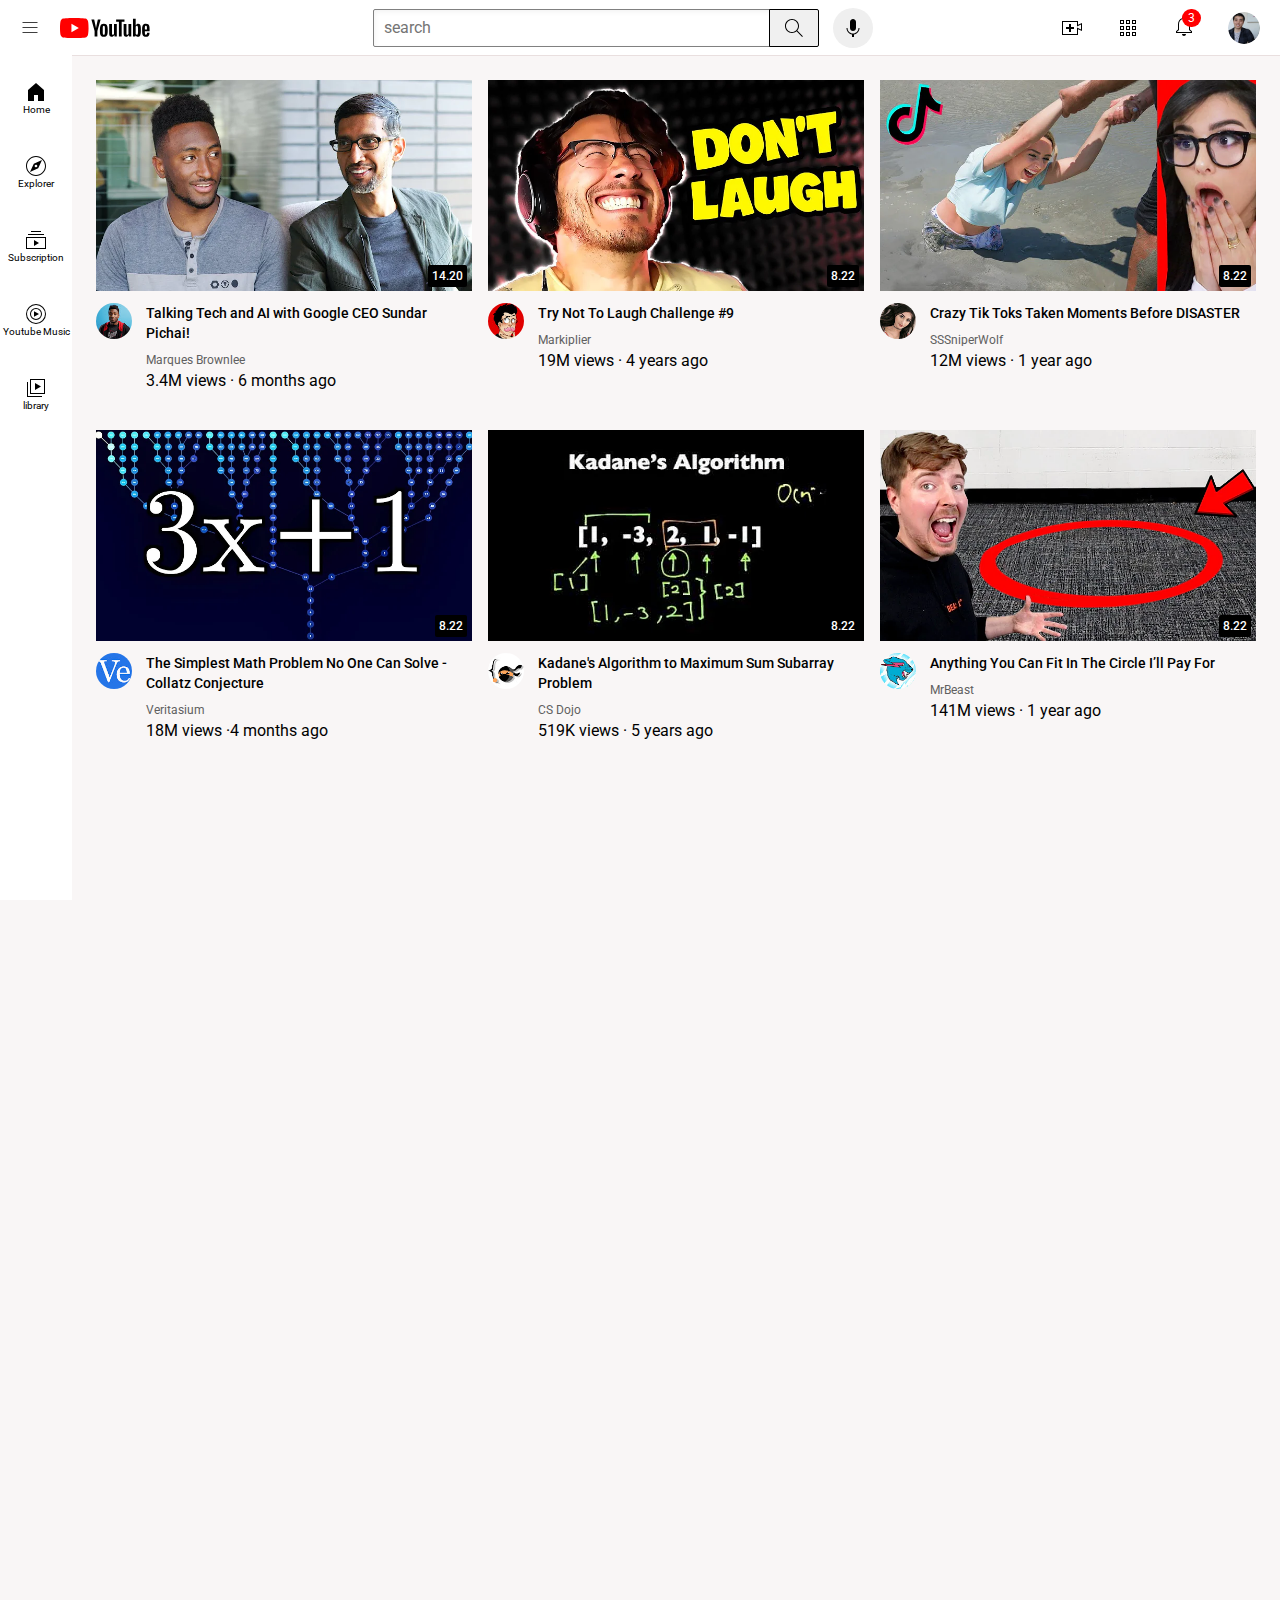
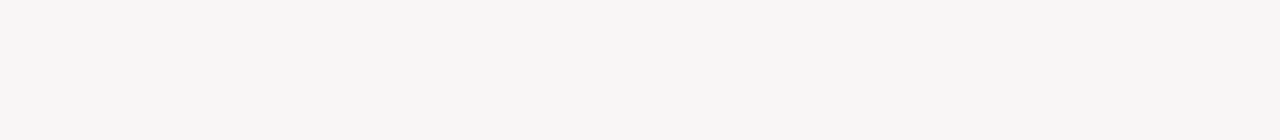
<file: index.html>
<!DOCTYPE html>
<html><head>
    <title>
        youtube.com clone
    </title>
    <link rel="preconnect" href="https://fonts.googleapis.com">
    <link rel="preconnect" href="https://fonts.gstatic.com" crossorigin>
    <link href="https://fonts.googleapis.com/css2?family=Roboto:wght@400;500;700&display=swap" rel="stylesheet">
    <link rel="stylesheet"  href="folder-styles/video.css">
    <link rel="stylesheet"  href="folder-styles/general.css">
    <link rel="stylesheet"  href="folder-styles/header.css">
    <link rel="stylesheet"  href="folder-styles/sidebar.css">
 
    </head>
    <body>
        <div class="header">
            <div class="left-section"><img class="hamburger-menu" src="icons/hamburger-menu.svg"><img class="youtube-logo" src="icons/youtube-logo.svg"></div>
            <div class="middle-section"><input class="search-box" type="text" placeholder="search">
                        <button class ="search-button"><img class="search-icon" src="icons/search.svg"></button>
                        <button class="voice-search-button"><img class="voice-search-icon " src="icons/voice-search-icon.svg"></button></div>
            <div class="right-section">
                <img class="upload-icons" src="icons/upload.svg">
                <img class="youtube-apps-icons" src="icons/youtube-apps.svg">
                <div class="notifications-icon-containers">
                    <div class="notification-count">3</div>
                    <div><img class="notifications-icons" src="icons/notifications.svg"></div>
                </div>    
                <img class="current-user-picture" src="icons/my-channel.jpeg">
            </div>
            
        </div>
        <div class="sidebar">
            <div class="sidebar-link">
                <img src="icons/home.svg">
                <div>Home</div>
            </div>
            <div class="sidebar-link">
                <img src="icons/explore.svg">
                <div>Explorer</div>
            </div>
            <div class="sidebar-link">
                <img src="icons/subscriptions.svg">
                <div>Subscription</div>
            </div>
            <div class="sidebar-link">
                <img src="icons/youtube-music.svg">
                <div>Youtube Music</div>
            </div>
            <div class="sidebar-link">
                <img src="icons/library.svg">
                <div>library</div>
            </div>
        </div>
       
        <div class="video-grid">
            <div class="video-preview">
                <div class="thumbnail-row">
                    <img class ="thumbnail" src="thumbnail/thumbnail-1.webp">
                    <div class="video-time">14.20</div>
                </div>
                
                <div class="video-info-grid">
                    <div class="channel-picture">
                        
                        <img class="profile-picture" src="channel-img/channel-1.jpeg">
                        
                    </div>
                    <div class="video-info">
                            
                        <p class="video-title">
                           Talking Tech and AI with Google CEO Sundar Pichai!
                        </p>
                        <p class="video-author">
                            Marques Brownlee
                        </p>
                        <p class="video-status">
                            3.4M views &#183; 6 months ago
                        </p>
                    </div>    
                </div>    
            </div>
            <div class="video-preview">
                <div class="thumbnail-row">
                    <img class ="thumbnail" src="thumbnail/thumbnail-2.webp">
                    <div class="video-time">8.22</div>
                </div>
                <div class="video-info-grid">
                    <div class="channel-picture">
                        <img class="profile-picture" src="channel-img/channel-2.jpeg">
                    </div>
                    <div class="video-info">
                        <p class="video-title">
                            Try Not To Laugh Challenge #9
                        </p>
                        <p class="video-author">
                            Markiplier
                        </p>
                        <p class="video-status">
                            19M views 	&#183; 4 years ago
                        </p> 

                    </div>
                </div>
                
                
            </div>
            <div class="video-preview">
                <div class="thumbnail-row">
                    <img class ="thumbnail" src="thumbnail/thumbnail-3.webp">
                    <div class="video-time">8.22</div>
                    
                </div>
                <div class="video-info-grid">
                    <div class="channel-picture">
                        
                        <img class="profile-picture" src="channel-img/channel-3.jpeg">
                        
                    </div>
                    <div class="video-info">
                            
                        <p class="video-title">
                            Crazy Tik Toks Taken Moments Before DISASTER
                        </p>
                        <p class="video-author">
                            SSSniperWolf
                        </p>
                        <p class="video-status">
                            12M views &#183; 1 year ago
                        </p>
                    </div>    
                </div>    
            </div>
            <div class="video-preview">
                <div class="thumbnail-row">
                    <img class ="thumbnail" src="thumbnail/thumbnail-4.webp">
                    <div class="video-time">8.22</div>
                </div>
                <div class="video-info-grid">
                    <div class="channel-picture">
                        <img class="profile-picture" src="channel-img/channel-4.jpeg">
                    </div>
                    <div class="video-info">
                        <p class="video-title">
                            The Simplest Math Problem No One Can Solve - Collatz Conjecture   
                        </p>
                        <p class="video-author">
                            Veritasium
                        </p>
                        <p class="video-status">
                            18M views &#183;4 months ago
                        </p> 

                    </div>
                </div>
            </div>    
                <div class="video-preview">
                    <div class="thumbnail-row">
                        <img class ="thumbnail" src="thumbnail/thumbnail-5.webp">
                        <div class="video-time">8.22</div>
                    </div>
                    <div class="video-info-grid">
                        <div class="channel-picture">
                            
                            <img class="profile-picture" src="channel-img/channel-5.jpeg">
                            
                        </div>
                        <div class="video-info">
                                
                            <p class="video-title">
                                
                                Kadane's Algorithm to Maximum Sum Subarray Problem
                                
                            <p class="video-author">
                                CS Dojo
                            </p>
                            <p class="video-status">
                                519K views &#183; 5 years ago                                
                            </p>
                            </p>
                        </div>    
                    </div>    
                </div>
                <div class="video-preview">
                    <div class="thumbnail-row">
                        <img class ="thumbnail" src="thumbnail/thumbnail-6.webp">
                        <div class="video-time">8.22</div>
                    </div>
                    <div class="video-info-grid">
                        <div class="channel-picture">
                            <img class="profile-picture" src="channel-img/channel-6.jpeg">
                        </div>
                        <div class="video-info">
                            <p class="video-title">
                                
                                Anything You Can Fit In The Circle I’ll Pay For
                            </p>
                            <p class="video-author">
                                MrBeast
                            </p>
                            <p class="video-status">
                                141M views · 1 year ago
                            </p> 
    
                        </div>
                    </div>
                </div>
        </div>     
    </body>
</html>
</file>
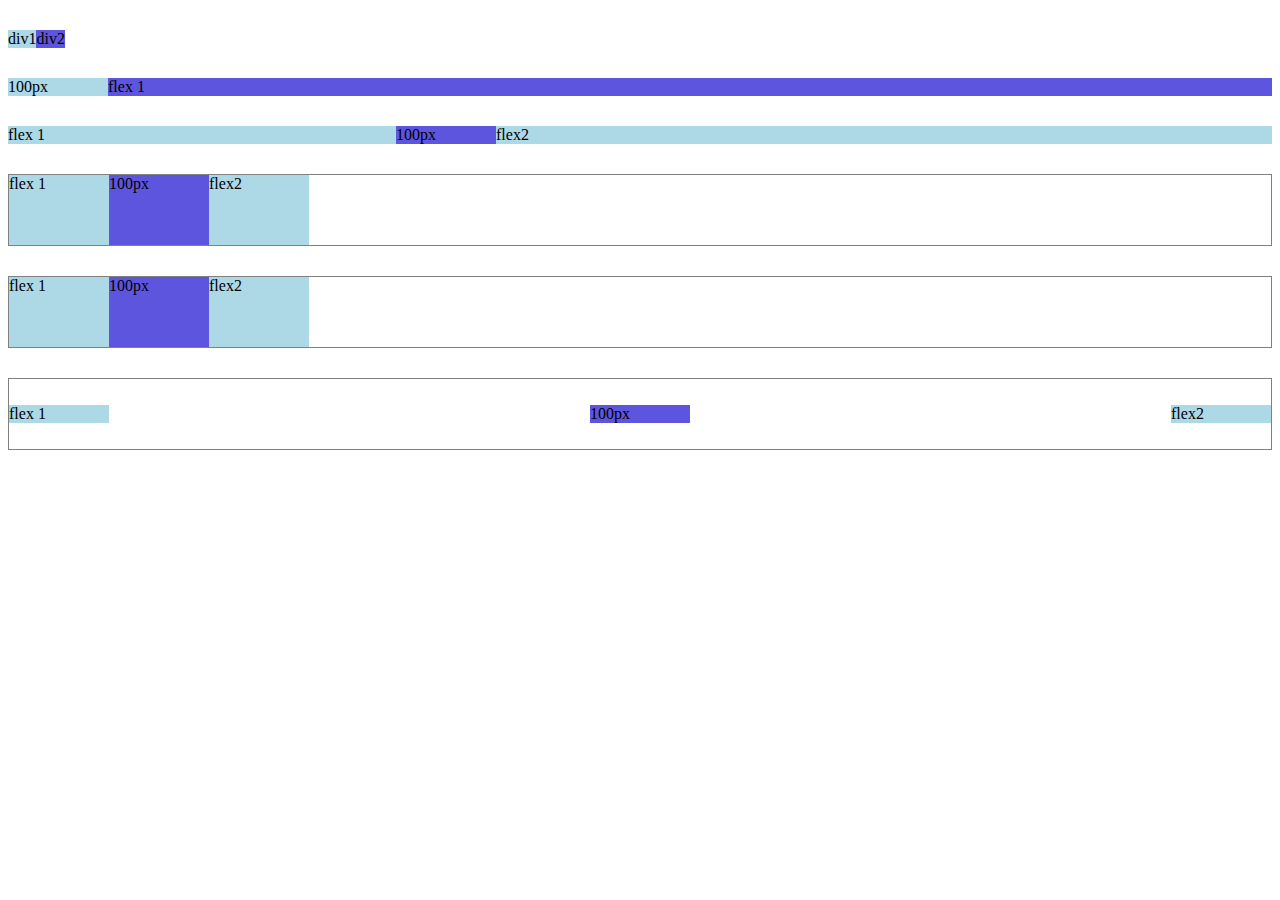
<file: flexbox.html>
<!DOCTYPE html>
<html>
    <head>
        <body>
            <div style="display:flex;
                        flex-direction:row;
                        margin-top:30px;">
                <div style="background-color:lightblue;">div1</div>
                <div style="background-color:rgb(94, 85, 223);">div2</div>
            </div>
            <div style="display:flex;
                        flex-direction:row;
                        margin-top:30px">
                <div style="background-color:lightblue;
                            width:100px">100px</div>
                <div style="background-color:rgb(94, 85, 223);
                            flex: 1;">flex 1</div>
            </div>
            <div style="display:flex;
                        flex-direction:row;
                        margin-top:30px;">
                <div style="background-color:lightblue;
                            flex:1;">flex 1</div>
                <div style="background-color:rgb(94, 85, 223);
                            width:100px;">100px</div>
                <div style="background-color:lightblue;
                            flex:2;">flex2</div>
            </div>
            <div style="margin-top: 30px;
                        height:70px;
                        border-width:1px;
                        border-style:solid;
                        border-color:gray;
                        
                        display:flex;
                        flex-direction:row;
                        margin-top:30px;">
                <div style="background-color:lightblue;
                            width:100px;">flex 1</div>
                <div style="background-color:rgb(94, 85, 223);
                            width:100px;">100px</div>
                <div style="background-color:lightblue;
                            width:100px;">flex2</div>
            </div>
            <div style="margin-top: 30px;
                        height:70px;
                        border-width:1px;
                        border-style:solid;
                        border-color:gray;
                        
                        display:flex;
                        flex-direction:row;
                        margin-top:30px;">
                <div style="background-color:lightblue;
                            width:100px;">flex 1</div>
                <div style="background-color:rgb(94, 85, 223);
                            width:100px;">100px</div>
                <div style="background-color:lightblue;
                            width:100px;">flex2</div>
            </div>
            <div style="margin-top: 30px;
                        height:70px;
                        border-width:1px;
                        border-style:solid;
                        border-color:gray;
                        justify-content: space-between;
                        align-items :center;
                        display:flex;
                        flex-direction:row;
                        margin-top:30px;">
                <div style="background-color:lightblue;
                            width:100px;">flex 1</div>
                <div style="background-color:rgb(94, 85, 223);
                            width:100px;">100px</div>
                <div style="background-color:lightblue;
                            width:100px;">flex2</div>
            </div>
        </body>
    </head>
</html>
</file>
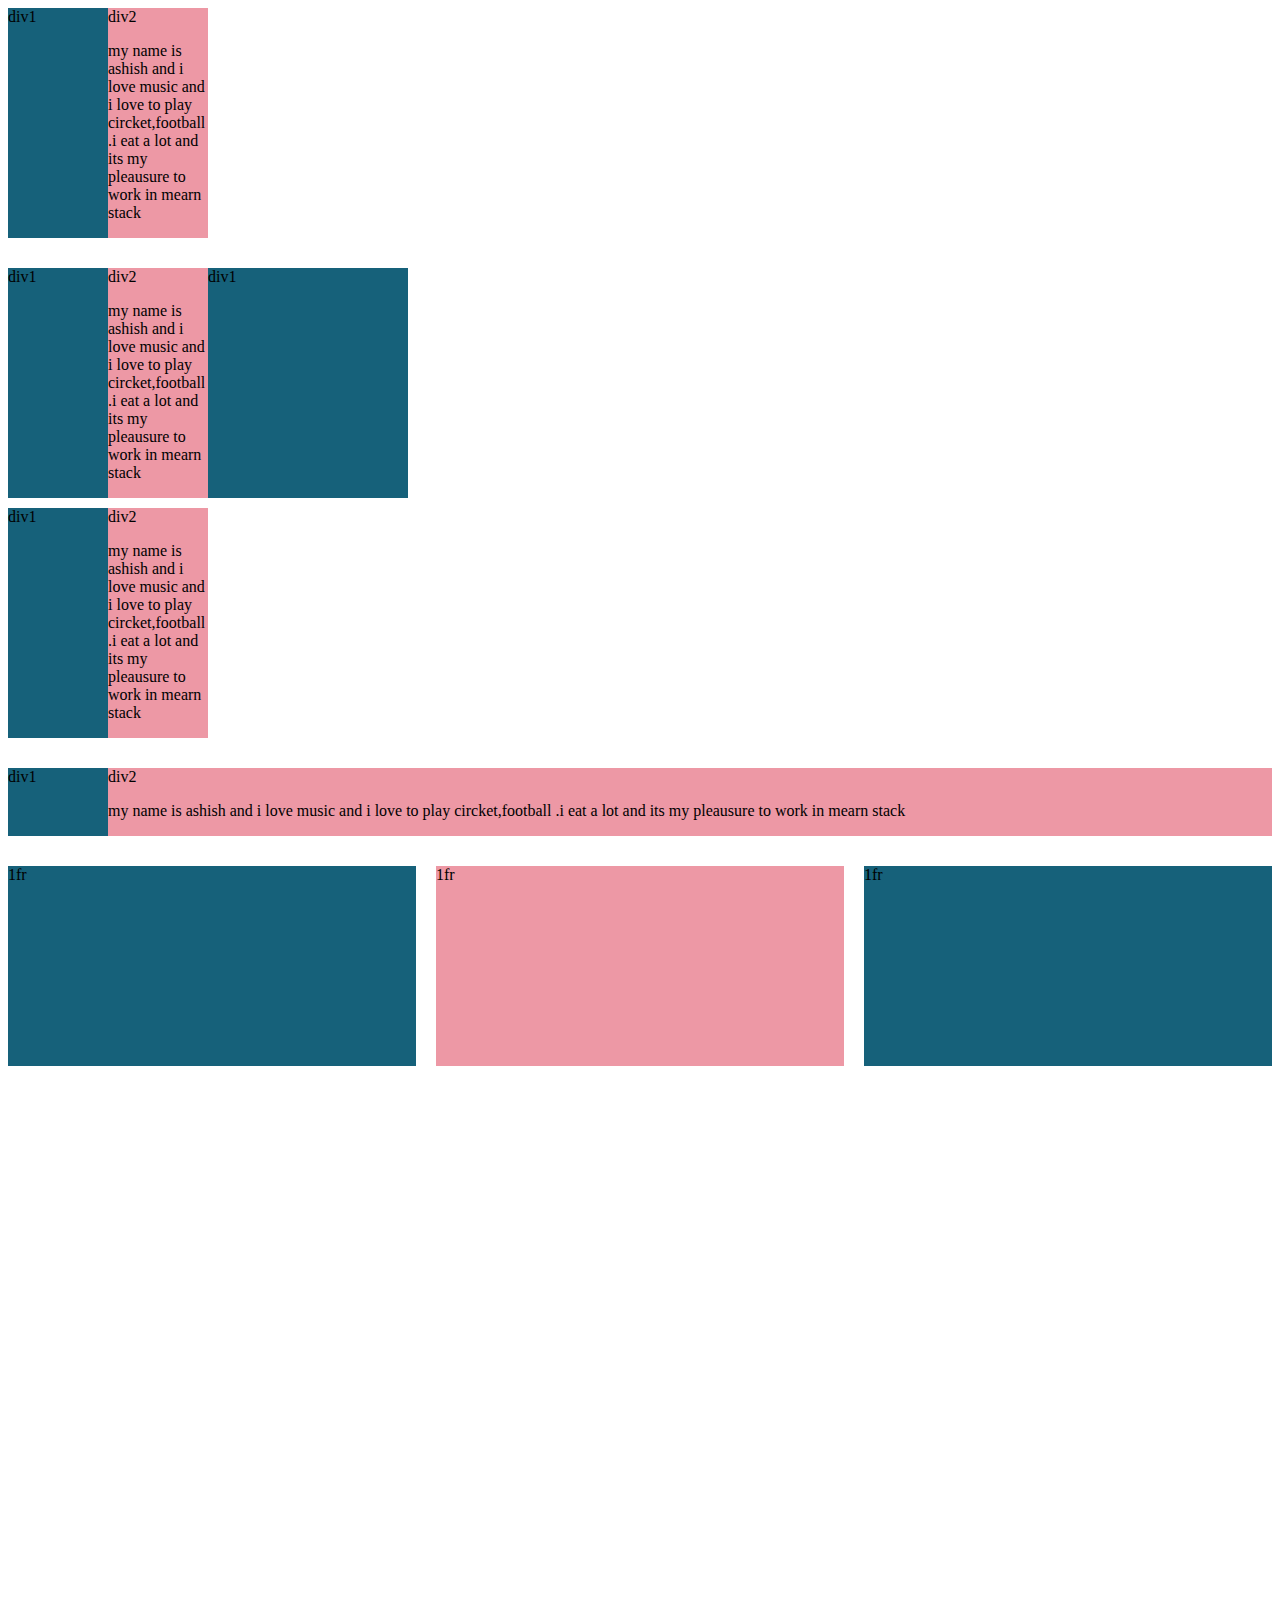
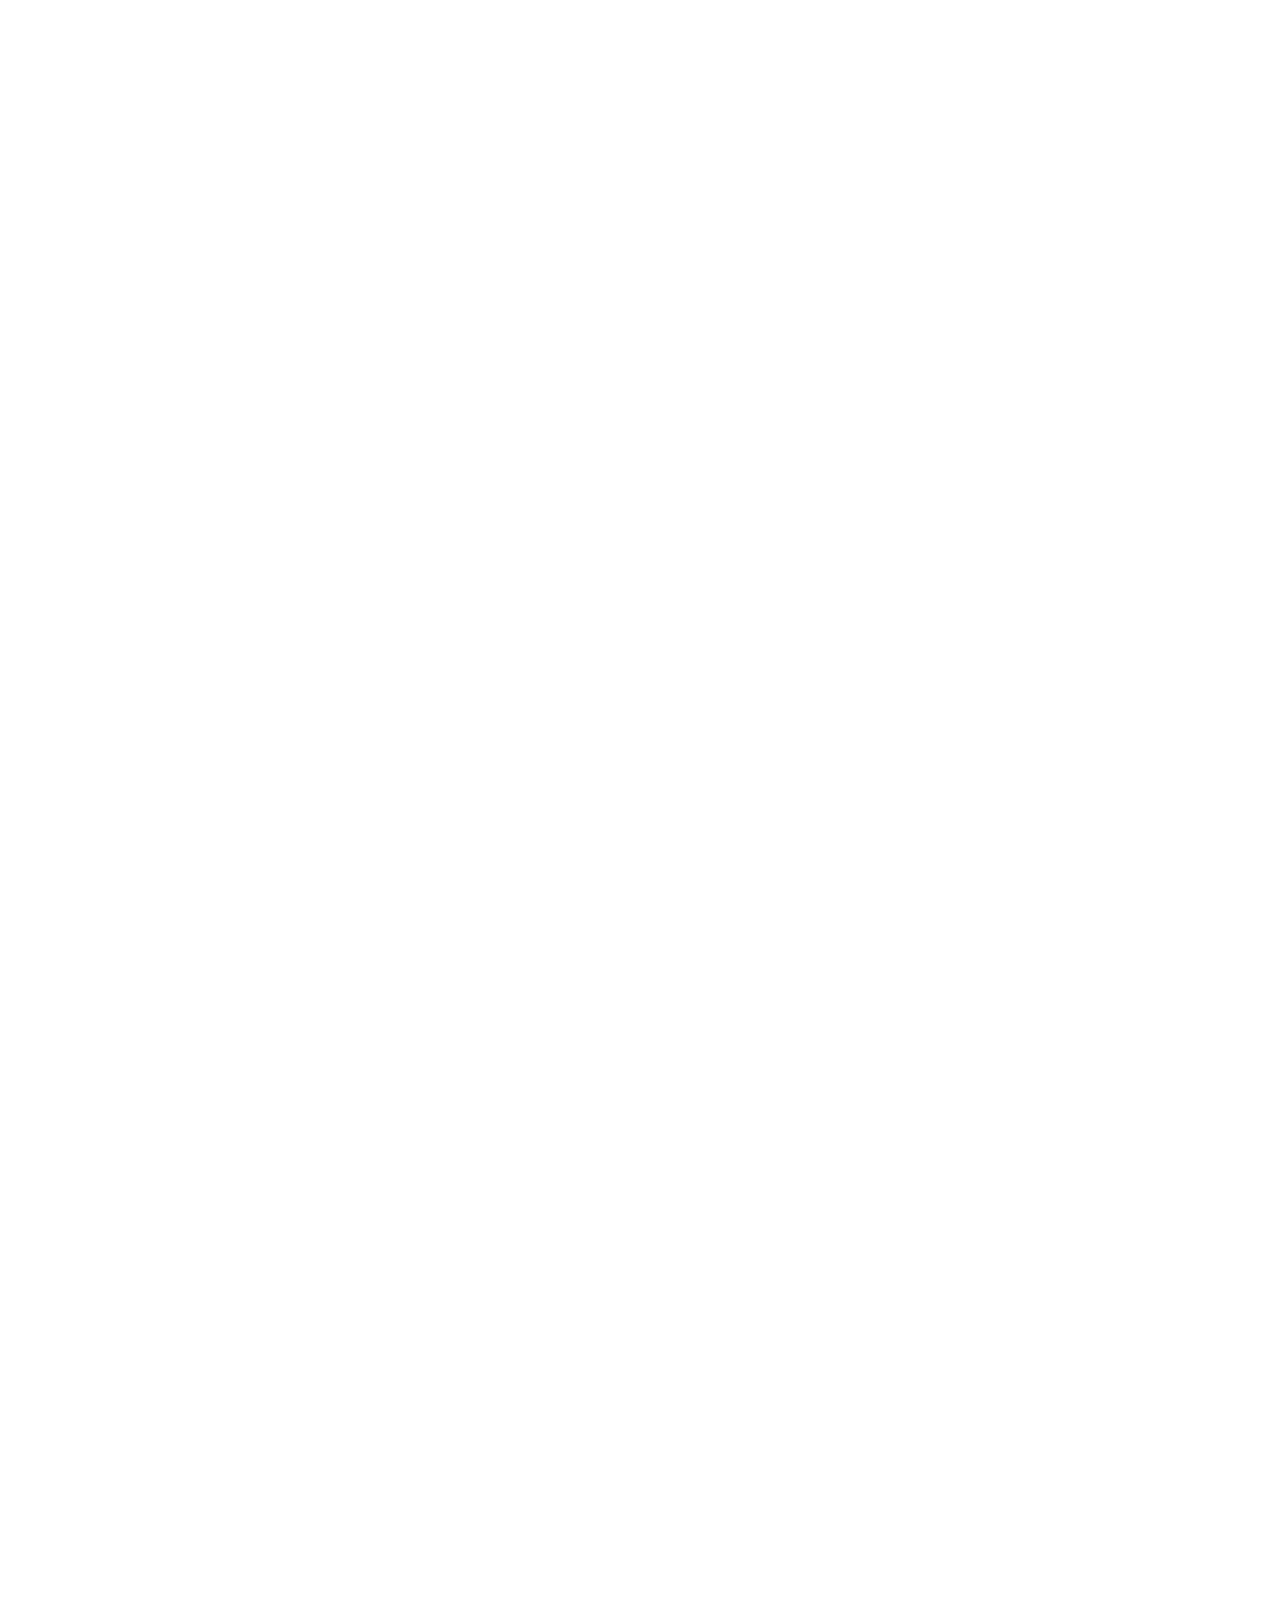
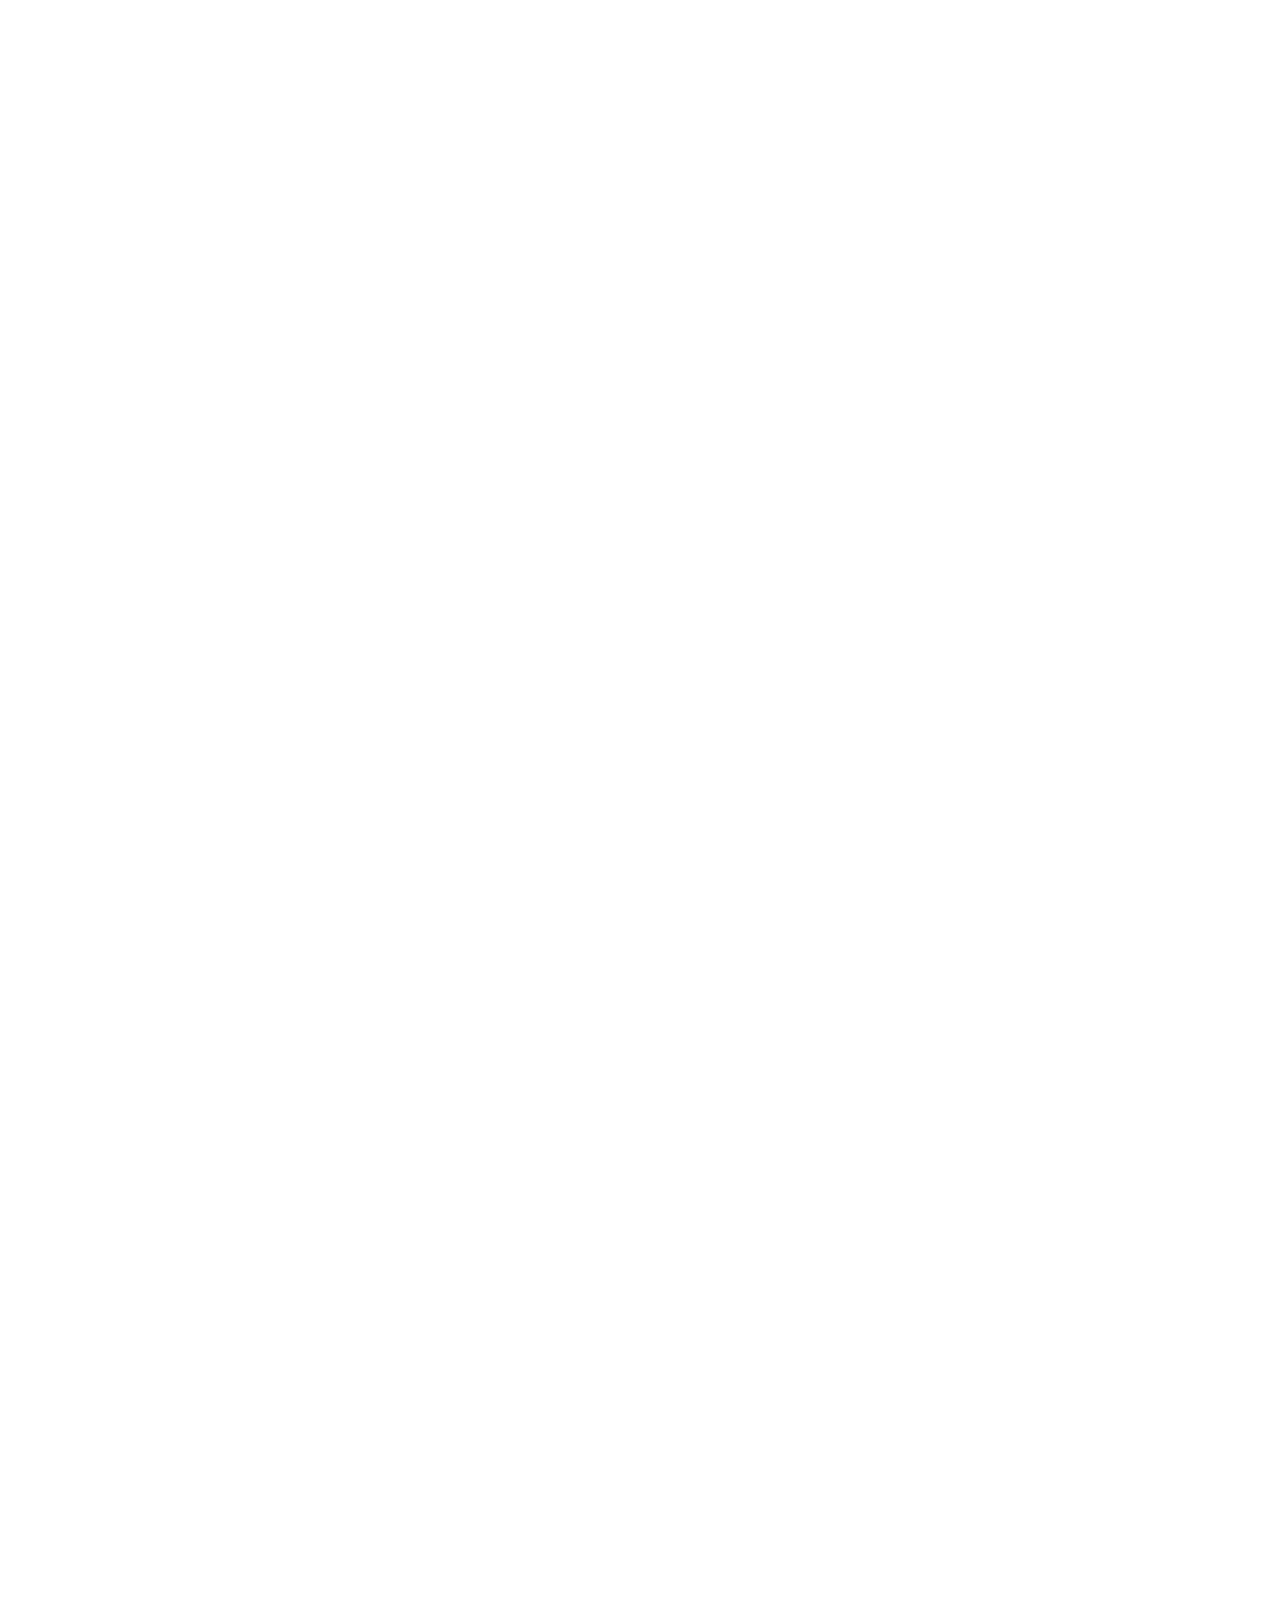
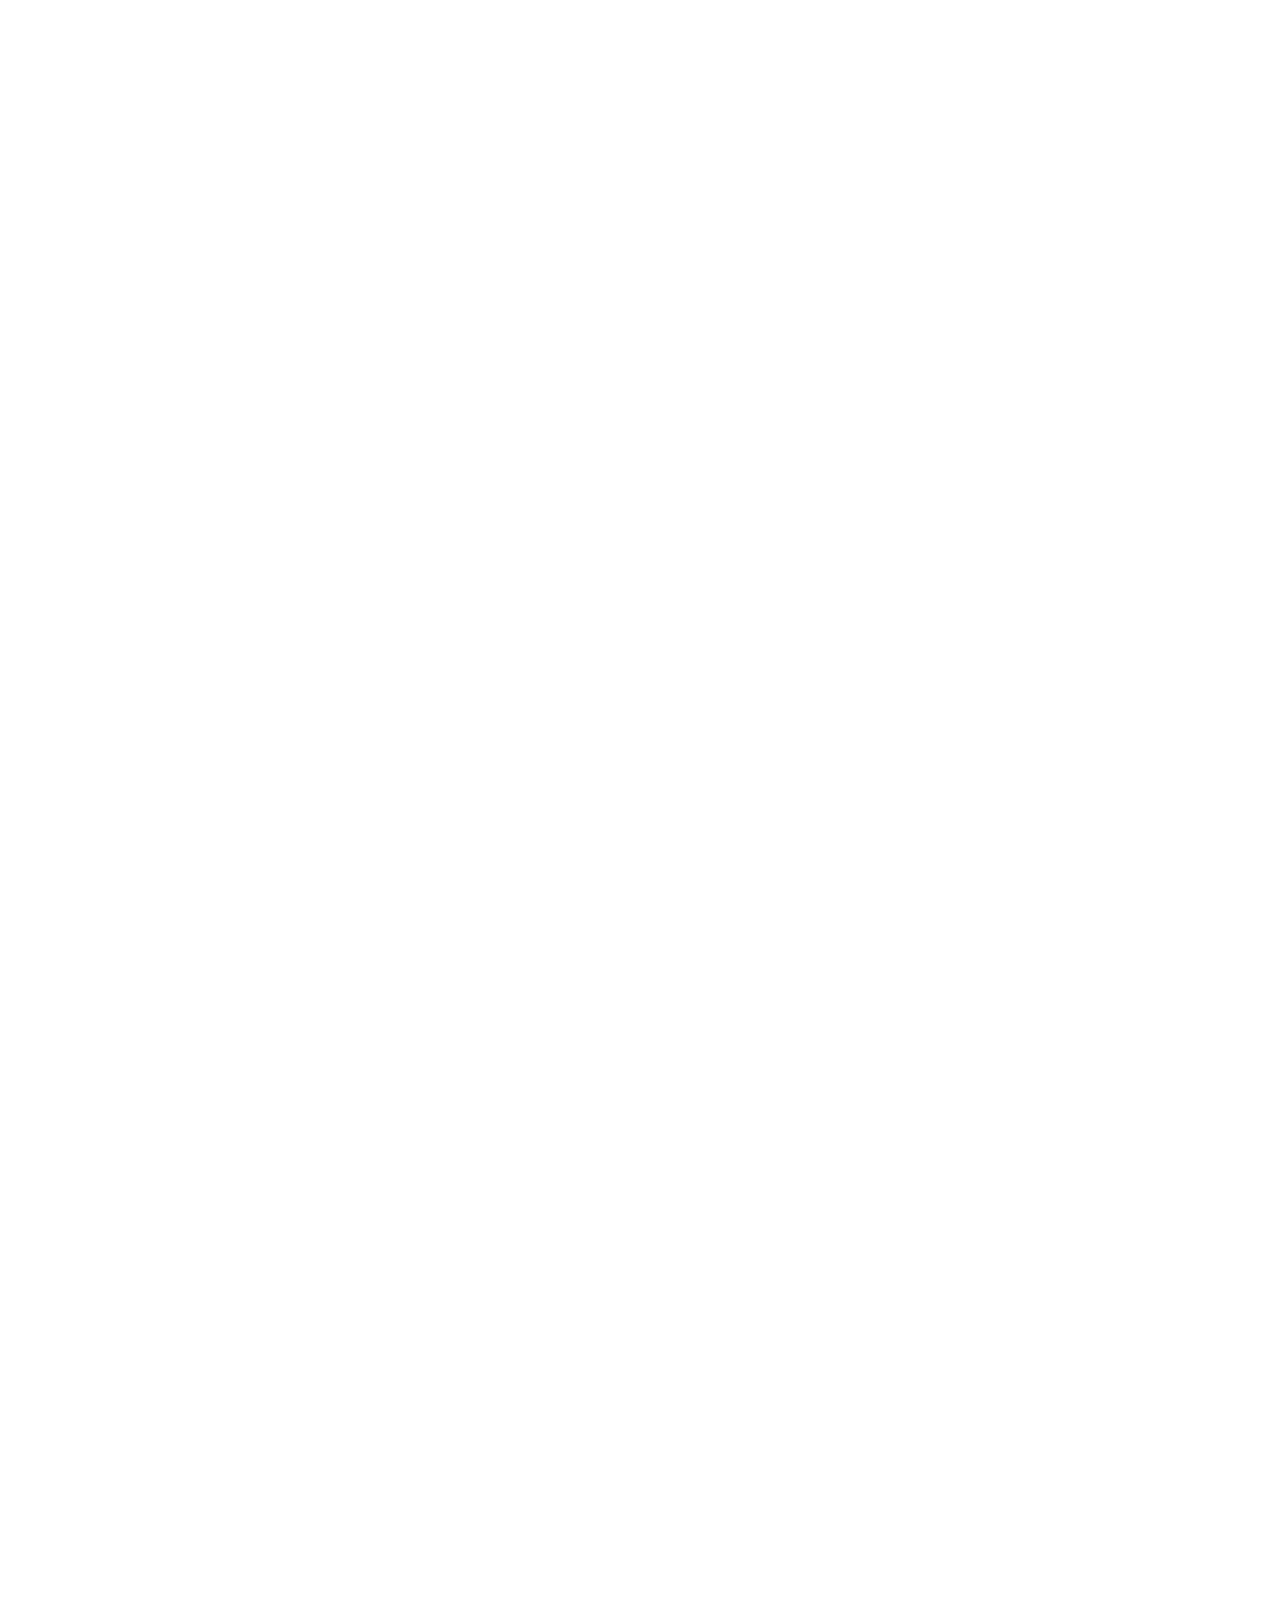
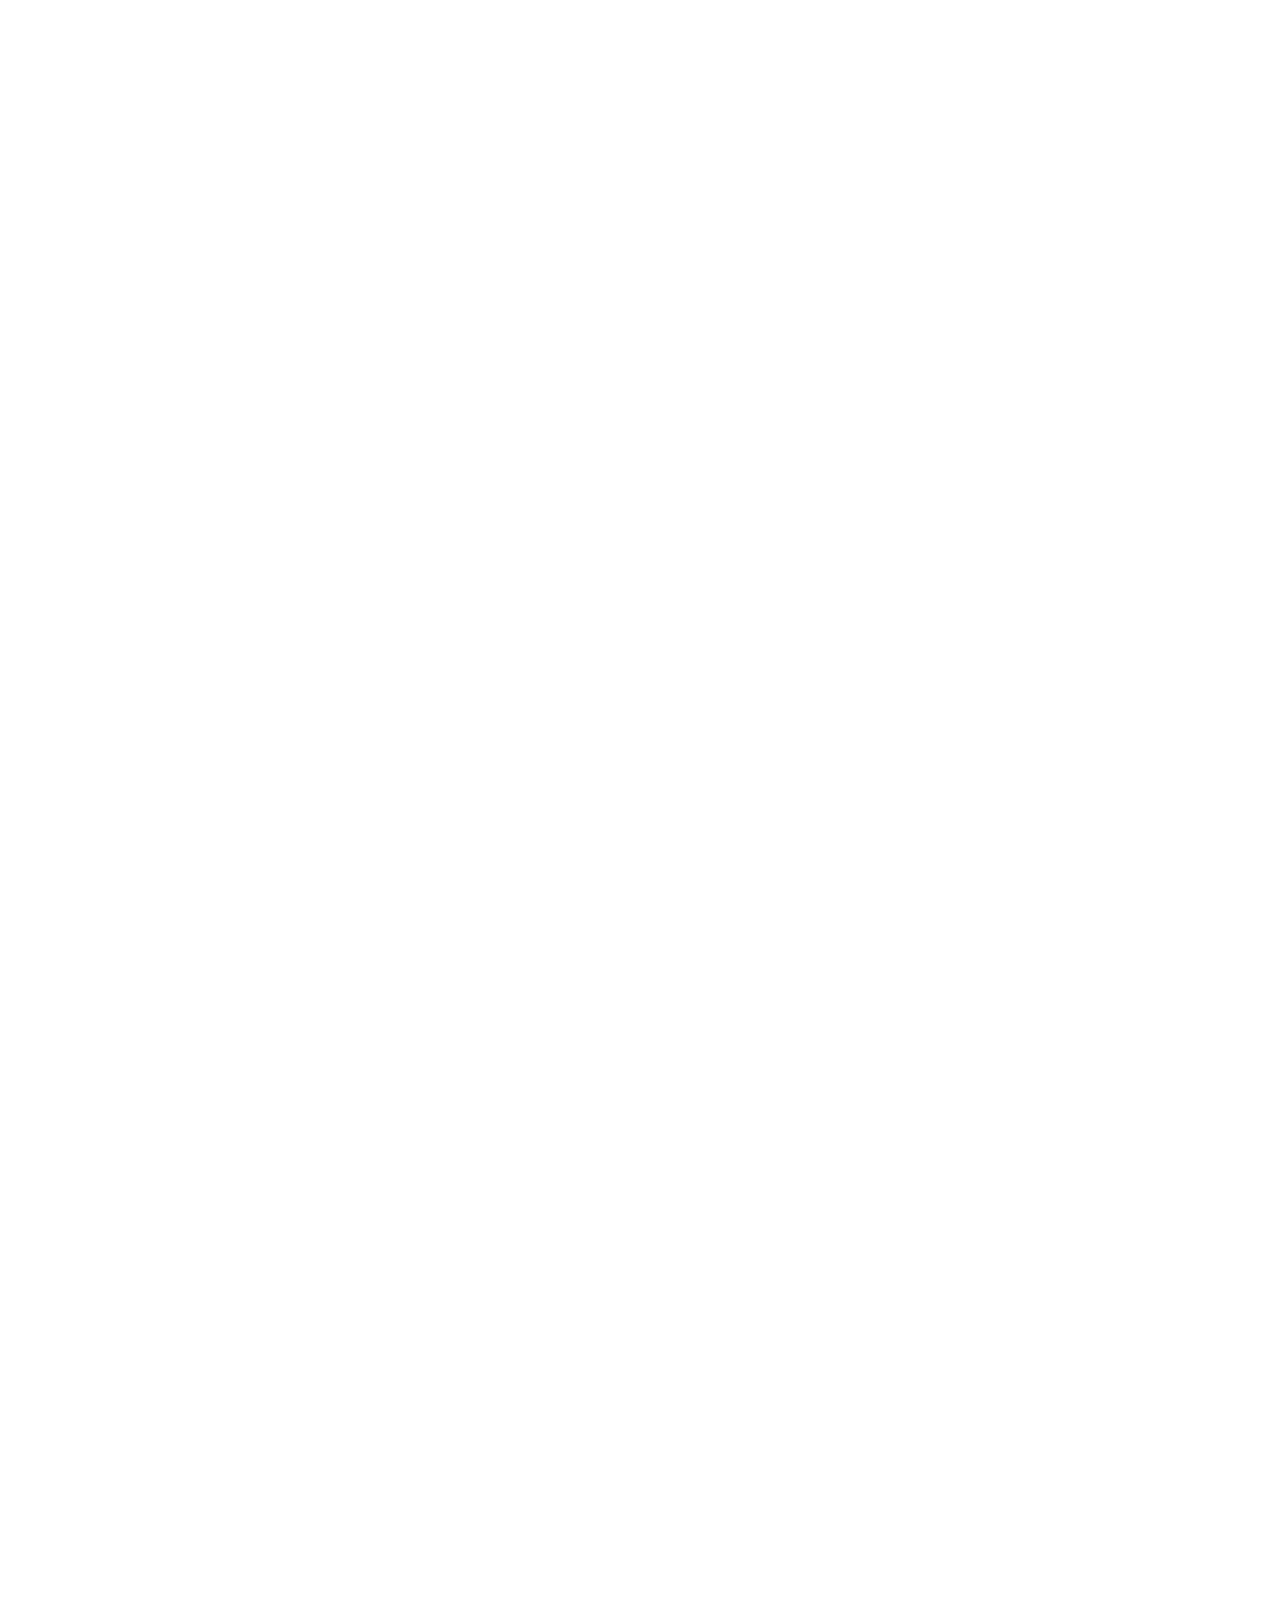
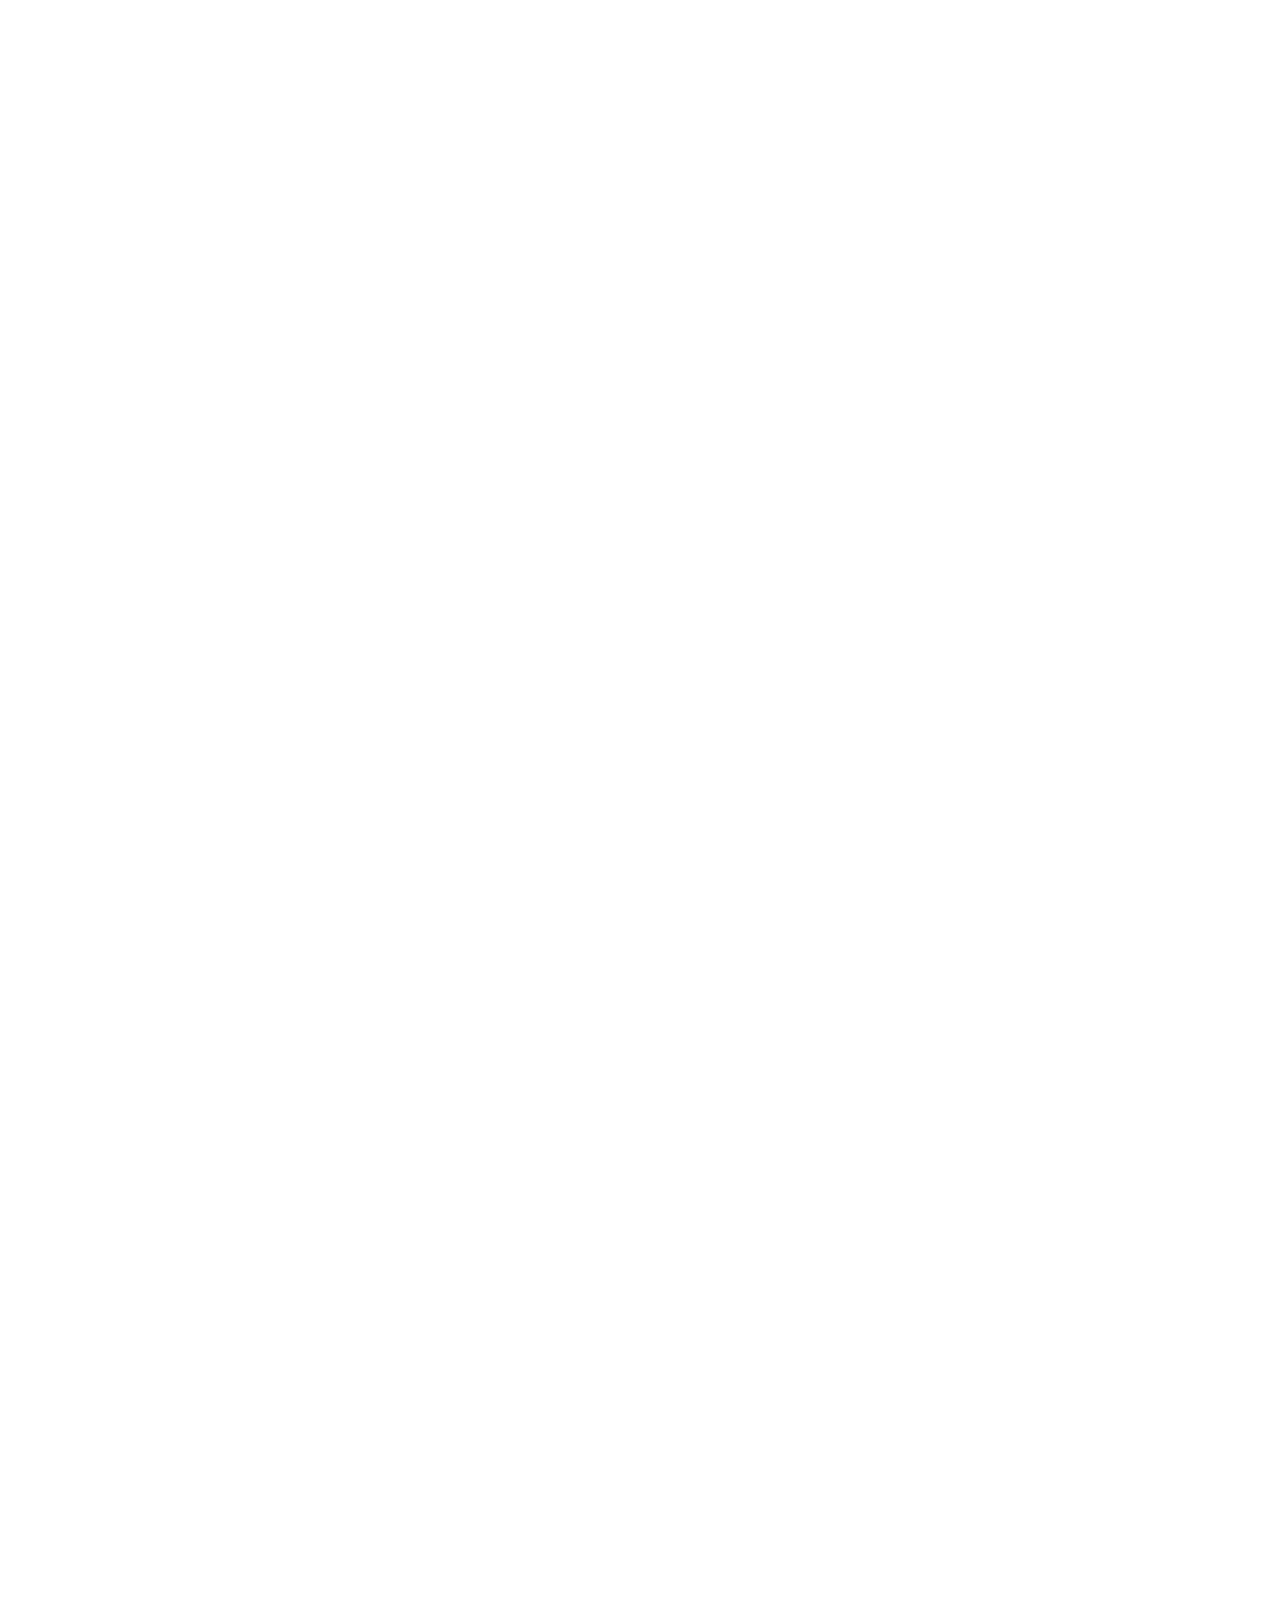
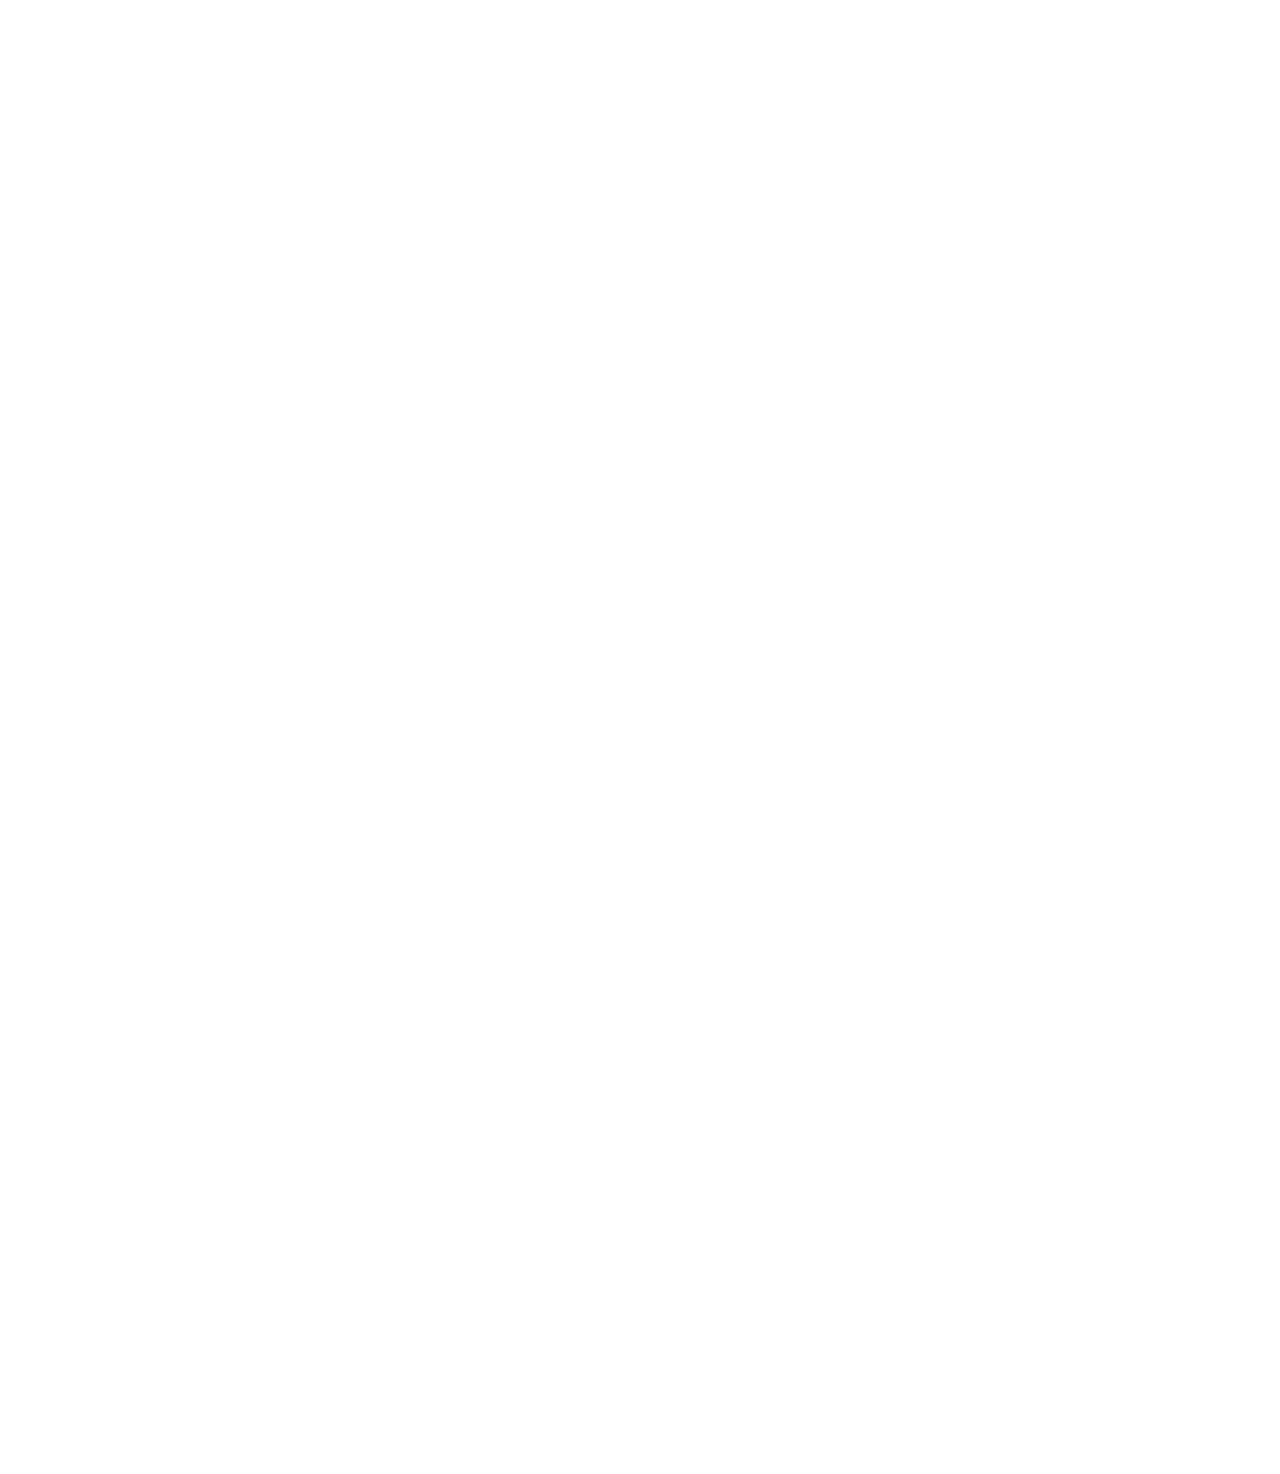
<file: grid.html>
<!DOCTYPE html>
<html>
    <head>
        <title>clone-youtube</title>
    </head>
    <body style="padding-bottom: 10000px;">
        <div style="display:grid;
                    grid-template-columns:100px 100px;">
            <div style ="background-color:rgb(22, 97, 122);">div1</div>
            <div style="background-color:rgb(237, 152, 165);">div2<p>my name is ashish and i love music and i love to play circket,football .i eat a lot and its my pleausure to work in  mearn stack </p></div>
        </div>
        <div style="display:grid;
                    margin-top:30px;
                    grid-template-columns:100px 100px 200px;">
            <div style ="background-color:rgb(22, 97, 122);">div1</div>
            <div style="background-color:rgb(237, 152, 165);">div2<p>my name is ashish and i love music and i love to play circket,football .i eat a lot and its my pleausure to work in  mearn stack </p></div>
            <div style ="background-color:rgb(22, 97, 122);">div1</div>
        </div>
        <div style="display:grid;
                    margin-top:10px;
                    grid-template-columns:100px 100px;">
            <div style ="background-color:rgb(22, 97, 122);">div1</div>
            <div style="background-color:rgb(237, 152, 165);">div2<p>my name is ashish and i love music and i love to play circket,football .i eat a lot and its my pleausure to work in  mearn stack </p></div>
        </div>
        <div style="display:grid;
                    margin-top:30px;
                    grid-template-columns:100px 1fr;">
            <div style ="background-color:rgb(22, 97, 122);">div1</div>
            <div style="background-color:rgb(237, 152, 165);">div2<p>my name is ashish and i love music and i love to play circket,football .i eat a lot and its my pleausure to work in  mearn stack </p></div>
            
        </div>
        <div style="display:grid;
                    margin-top:30px;
                    grid-template-columns:1fr 1fr 1fr;
                    column-gap:20px;
                    justify-content: space-between;
                    align-items: center;
                    row-gap: 40px;">
            <div style ="background-color:rgb(22, 97, 122);
                        height:200px">1fr</div>
            <div style="background-color:rgb(237, 152, 165);
                        height:200px">1fr</div>
            <div style ="background-color:rgb(22, 97, 122);
                         height:200px">1fr</div>
        </div>
        
    </body>
    
</html>
</file>
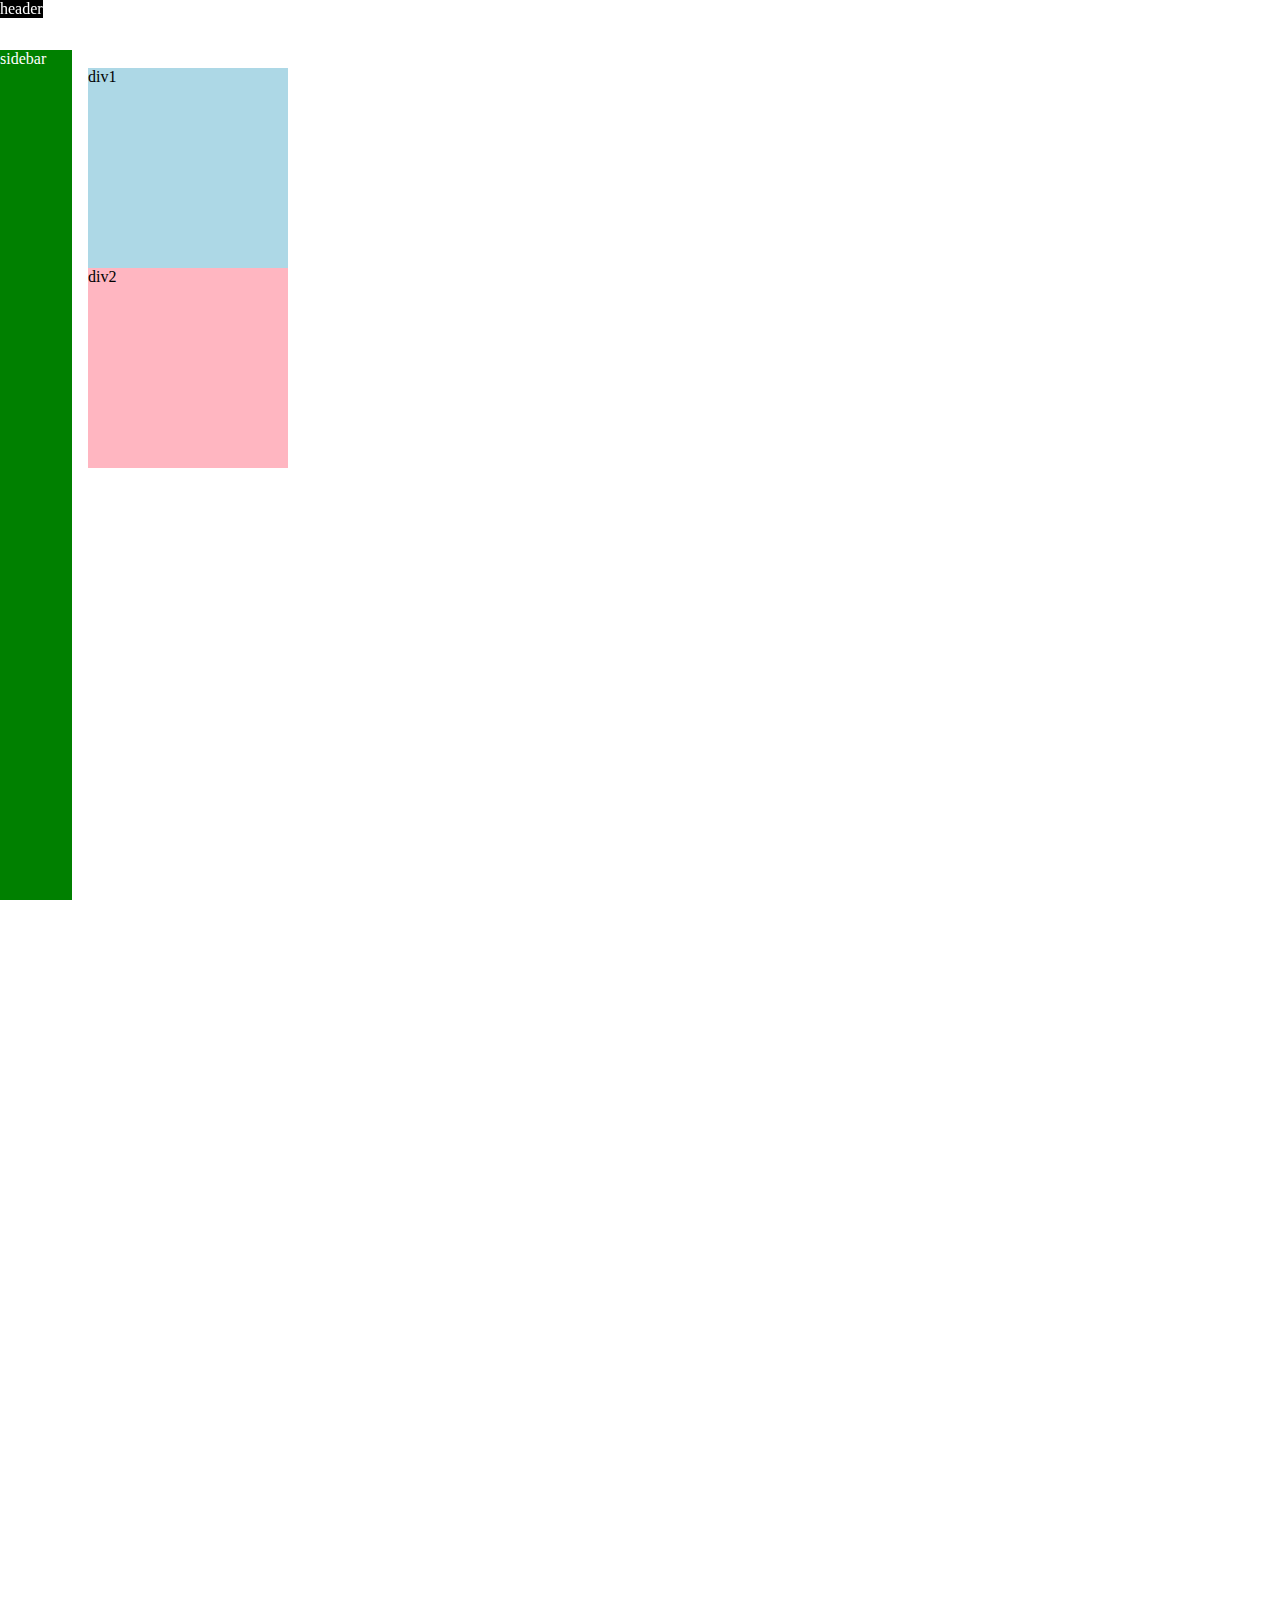
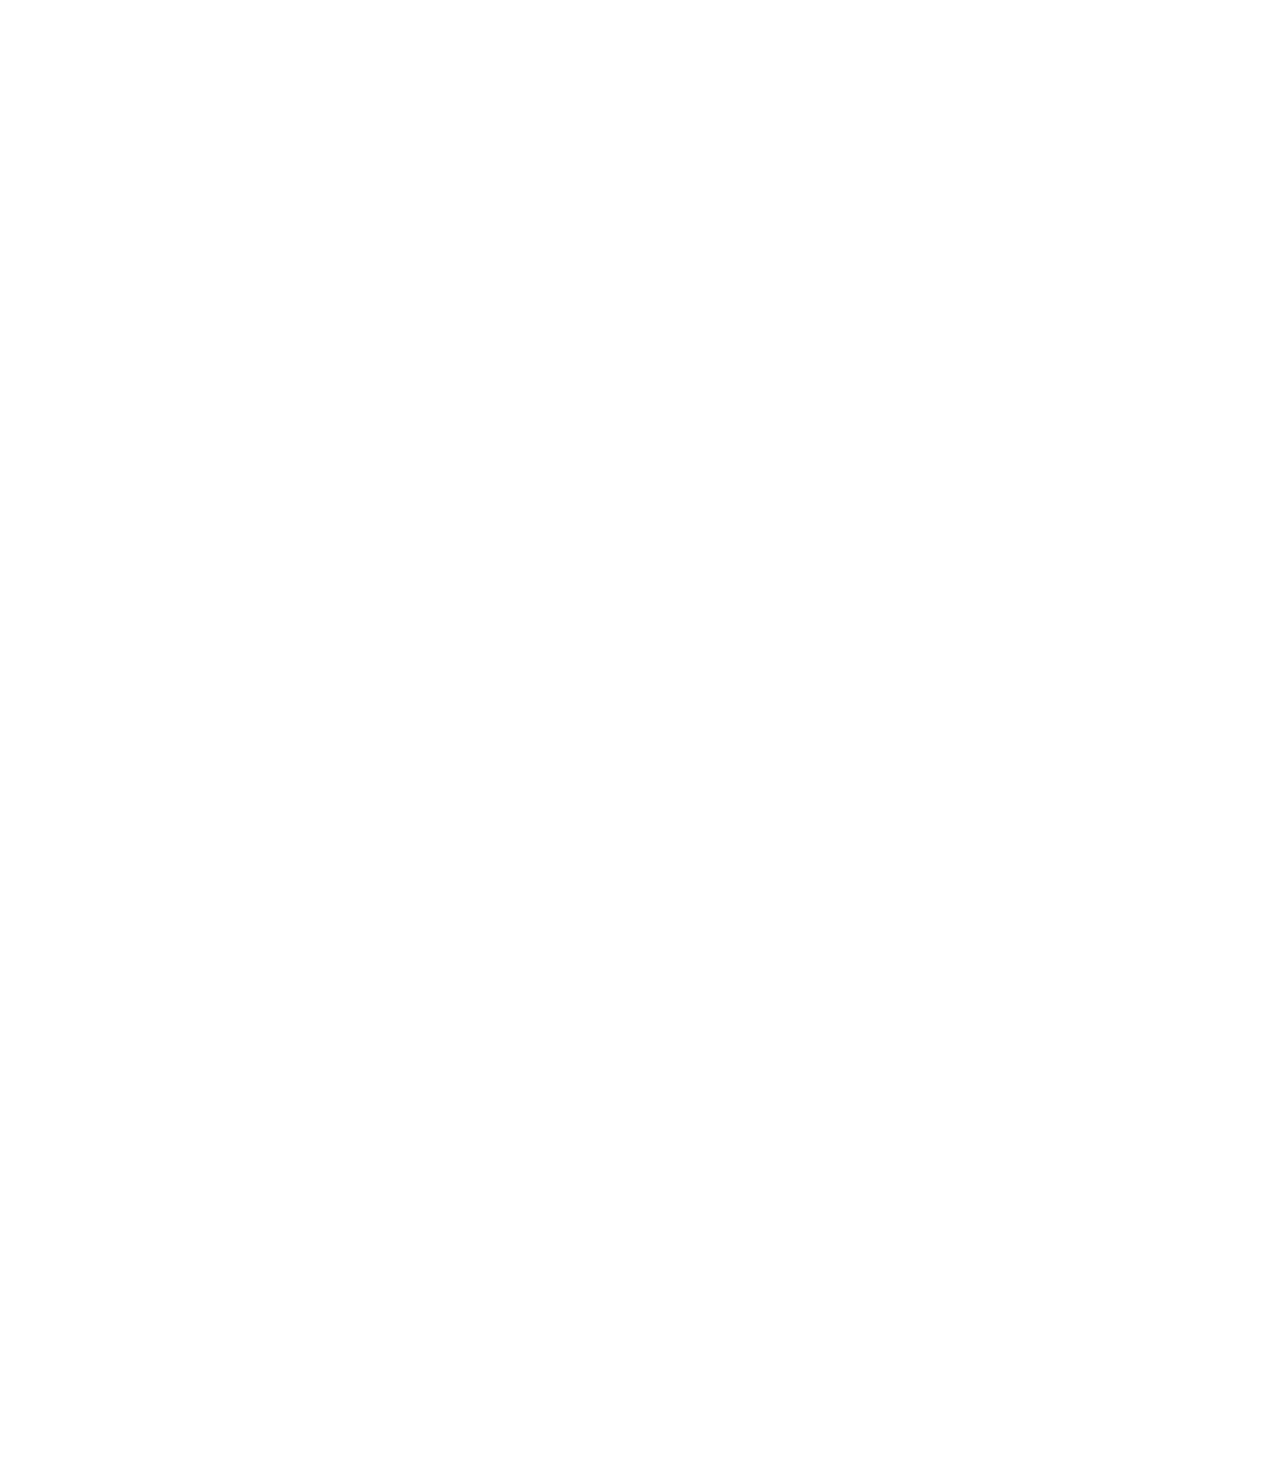
<file: position.html>
<!DOCTYPE html>
<html>
    <head>
        <title>position practice</title>
    </head>
    <body style="height:3000px;
                padding-top:60px;
                padding-left:80px;">
        <div style="background-color:black;
                    color:white;
                    position:fixed;
                    top:0px;
                    left:0px;">header</div>
        <div style="background-color:green;
                    color:white;
                    position:fixed;
                    left:0;
                    bottom:0;
                    top:50px;
                    width:72px;">sidebar</div>
        <div style="position:absolute;
                    background-color: red;
                    color:white;
                    left:10px;  
                    top:10px;"></div>            

        <div style="background-color: lightblue;
                    height:200px;
                    width:200px;
                    position:static;">div1</div>
        <div style="background-color: lightpink;
                    height:200px;
                    width:200px;">div2</div>
    </body>
</html>
</file>
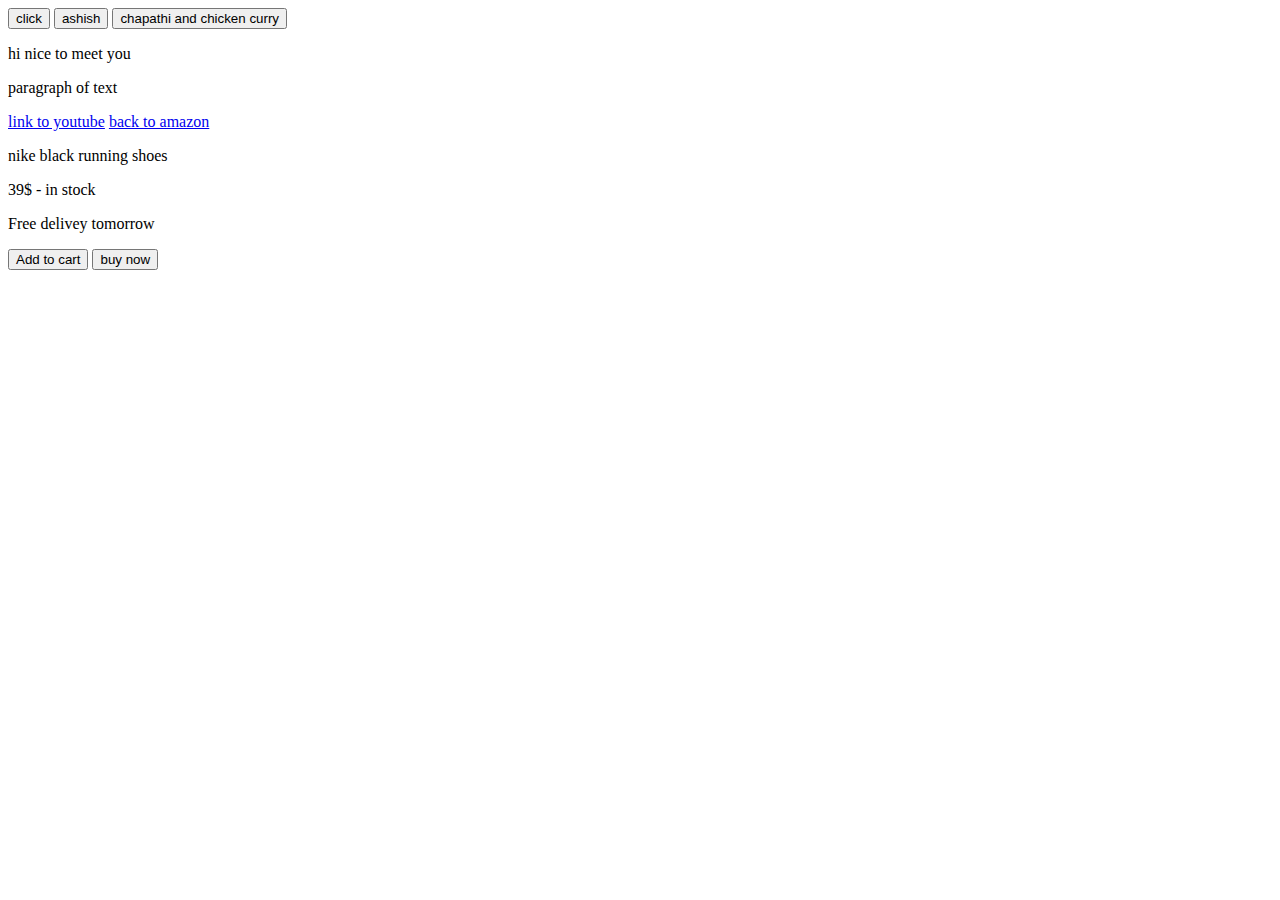
<file: styles/intro-to-html/website.html>
<html>
<button>click</button>
<button>ashish</button>
<button>chapathi and chicken curry</button>
<p>hi nice to meet you</p>
<p>paragraph of text</p>
<a href="https://www.youtube.com/" target="_blank">link to youtube</a> 
<a href="https://www.amazon.in/ref=nav_logo">back to amazon</a>
<p>nike black running shoes</p>
<p>39$ - in stock</p>
<p>Free delivey tomorrow</p>
<button>Add to cart </button>
<button>buy now</button>
</html>
</file>
<file: folder-styles/video.css>
.thumbnail{
  width:100%;
      
    
}

.video-title{
    margin-top:0; 
    font-size:14px;
    font-weight:500;
    font-size: 14px;
    line-height:20px;
    margin-bottom:10px;
   
}
.video-info-grid{
    display:grid;
    grid-template-columns:50px 1fr;
}
.profile-picture{
    width:36px;
    border-radius: 50px;
}
.thumbnail-row{
    margin-bottom: 8px;
    position:relative;
}
.video-author,
.video-stats{
    font-size:12px;
    color:rgb(96, 96, 96);
}
.video-author{
    margin-bottom:4px;
}   

.video-grid{
    display:grid;
    grid-template-columns:1fr 1fr 1fr;
    column-gap:16px;
    row-gap: 40px;
}
.video-time{

    background-color: black;
    color:white;
    position:absolute;
    bottom: 8px;
    right:5px;
    font-family:roboto,arial;
    font-size:12px;
    font-weight:500;
    padding-left:4px;
    padding-right:4px;
    padding-bottom:4px;
    padding-top:4px;
    border-radius:2px;
}
</file>
<file: folder-styles/general.css>
p{
    font-family: Roboto,Arial;
    margin-top:0;
    margin-bottom:0;
}
body{
    margin:0;
    padding-top:80px;
    padding-left:96px;
    padding-right:24px;
    padding-bottom:1000px;
    background-color: rgb(249, 246, 246);
}
</file>
<file: folder-styles/header.css>
.header{
    height: 55px;
    display:flex;
    flex-direction:row;
    align-items: center;
    justify-content: space-between;
    position:fixed;
    top:0;
    left:0;
    right:0;
    background-color:white;
    border-bottom-width:1px;
    border-bottom-style:solid;
    border-bottom-color:rgb(233, 223, 223);
    z-index:100; 
}
.left-section{
    display:flex;
    align-items:center;
    
}
.hamburger-menu{
    height:20px;
    margin-left: 20px;
    margin-right: 20px;
}
.youtube-logo{
    height:20px;

}
.middle-section{
    
    flex:1;
    margin-left:70px;
    margin-right:35px;
    max-width:500px;
    display:flex;
    align-items: center;
}
.search-box{
    flex:1;
    height:34px;
    padding-left:10px;
    font-size:16px;
    border-width:1px;
    border-style:solid;
    border-color:grey;
    border-radius:2px;
    box-shadow: inset 1px 2px 5px rgba(0,0,0,0.05);
    width:0;
}
.search-box::placeholder{
    font-family:Roboto,arial;

}
.search-button{
    width:50px;
    height:38px;
    background-color: rgb(240, 240, 240);
    border-width:1px;
    border-style:solid;
    border-color:black;
    border-top-right-radius: 2px;
    border-bottom-right-radius:2px ;
    margin-left:-11px;
    margin-right: 14px;
}
.search-icon{
    height:24px;
    margin-top:4px;
    
    
}
.voice-search-button{
    width:40px;
    height:40px;
    border-radius:20px;
    border:none;
    
}
.voice-search-icon{
    height:24px;
    margin-top:4px;

}
.right-section{
    
    width:200px;
    display:flex;
    align-items: center;
    justify-content:space-between;
    margin-right:20px;
    flex-shrink:0;

}
.upload-icons{
    height:24px;
}
.youtube-apps-icons{
    height:24px;
}
.notifications-icons{
    height:24px;
}
.notifications-icon-containers{
    position : relative;
}

.notification-count{
    position : absolute;
    top : -5px;
    right: -5px;
    background-color: red;
    color:white;
    font-family: roboto,arial;
    font-size: 12px;
    padding-left:6px;
    padding-right:6px;
    padding-top:2px;
    padding-bottom:2px;
    border-radius:10px;


}
.current-user-picture{
    height:32px;
    border-radius:16px;
}
</file>
<file: folder-styles/sidebar.css>
.sidebar{
    position:fixed;
    left:0;
    bottom:0;
    top:55px;
    background-color:white;
    width:72px;
    z-index:200;
    padding-top:5px;
}
.sidebar-link{
    
    height:74px;
    display:flex;
    justify-content:center;
    align-items:center;
    flex-direction: column;
    cursor:pointer;

   
}
.sidebar-link img{
    height:24px;
    margin: bottom 4px;
}
.sidebar-link div{
    font-family:roboto,arial;
    font-size: 10px;

}
.sidebar-link:hover{
    background-color: rgb(222, 220, 220);
}
</file>
